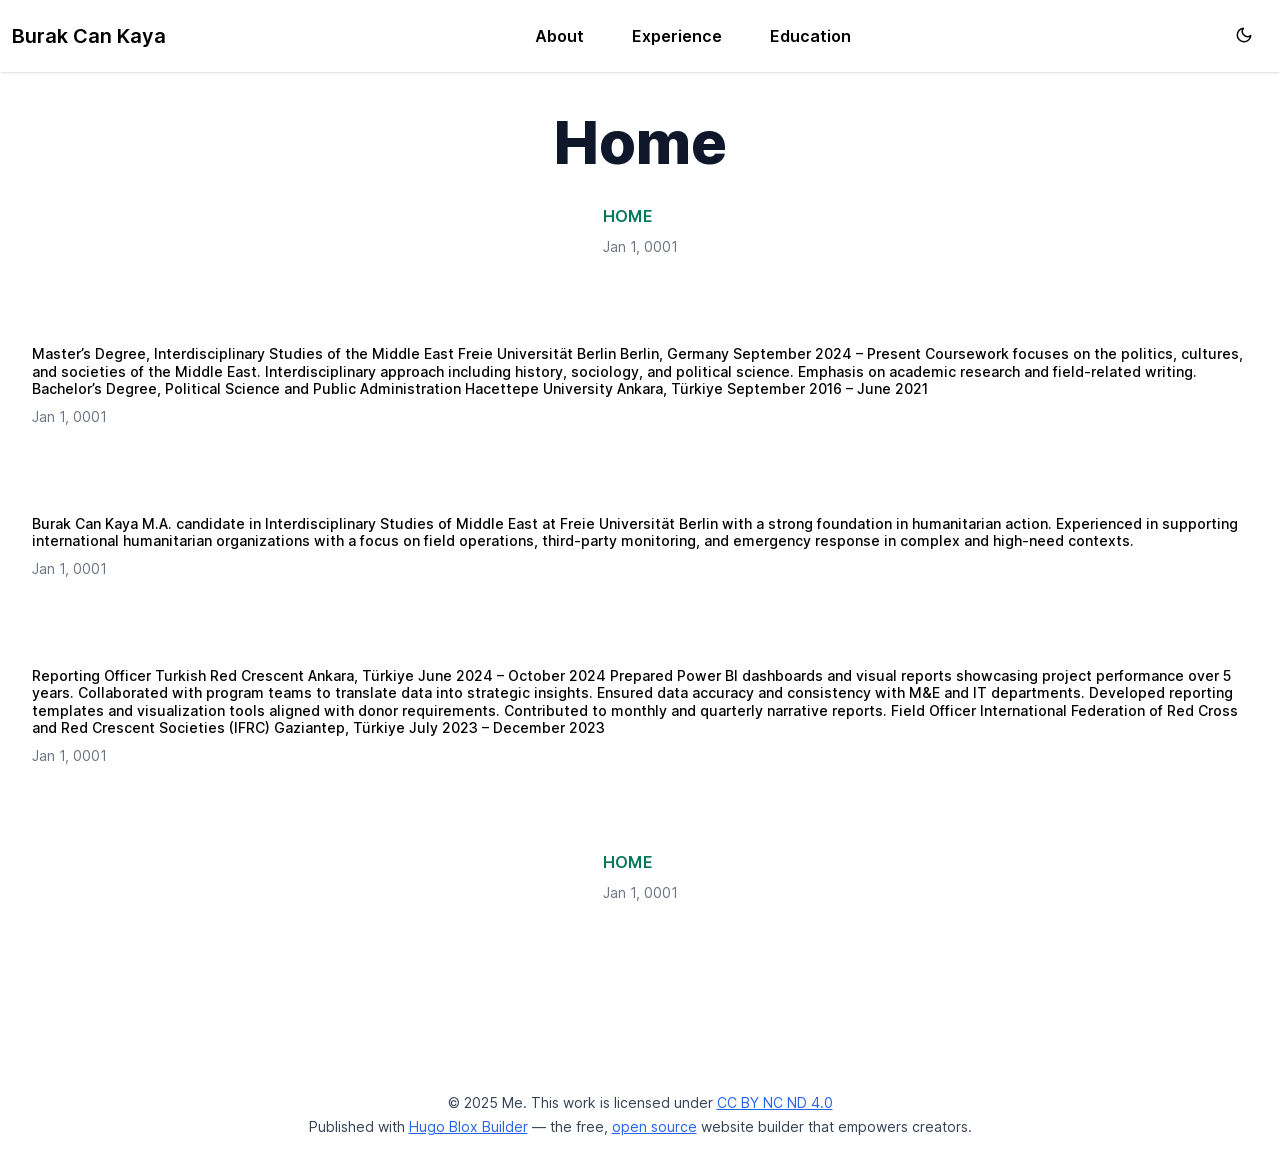
<file: home/page/1/index.html>
<!doctype html><html lang=en-us><head><title>https://hiburaku.github.io/burak-cv/home/</title>
<link rel=canonical href=https://hiburaku.github.io/burak-cv/home/><meta name=robots content="noindex"><meta charset=utf-8><meta http-equiv=refresh content="0; url=https://hiburaku.github.io/burak-cv/home/"></head></html>
</file>
